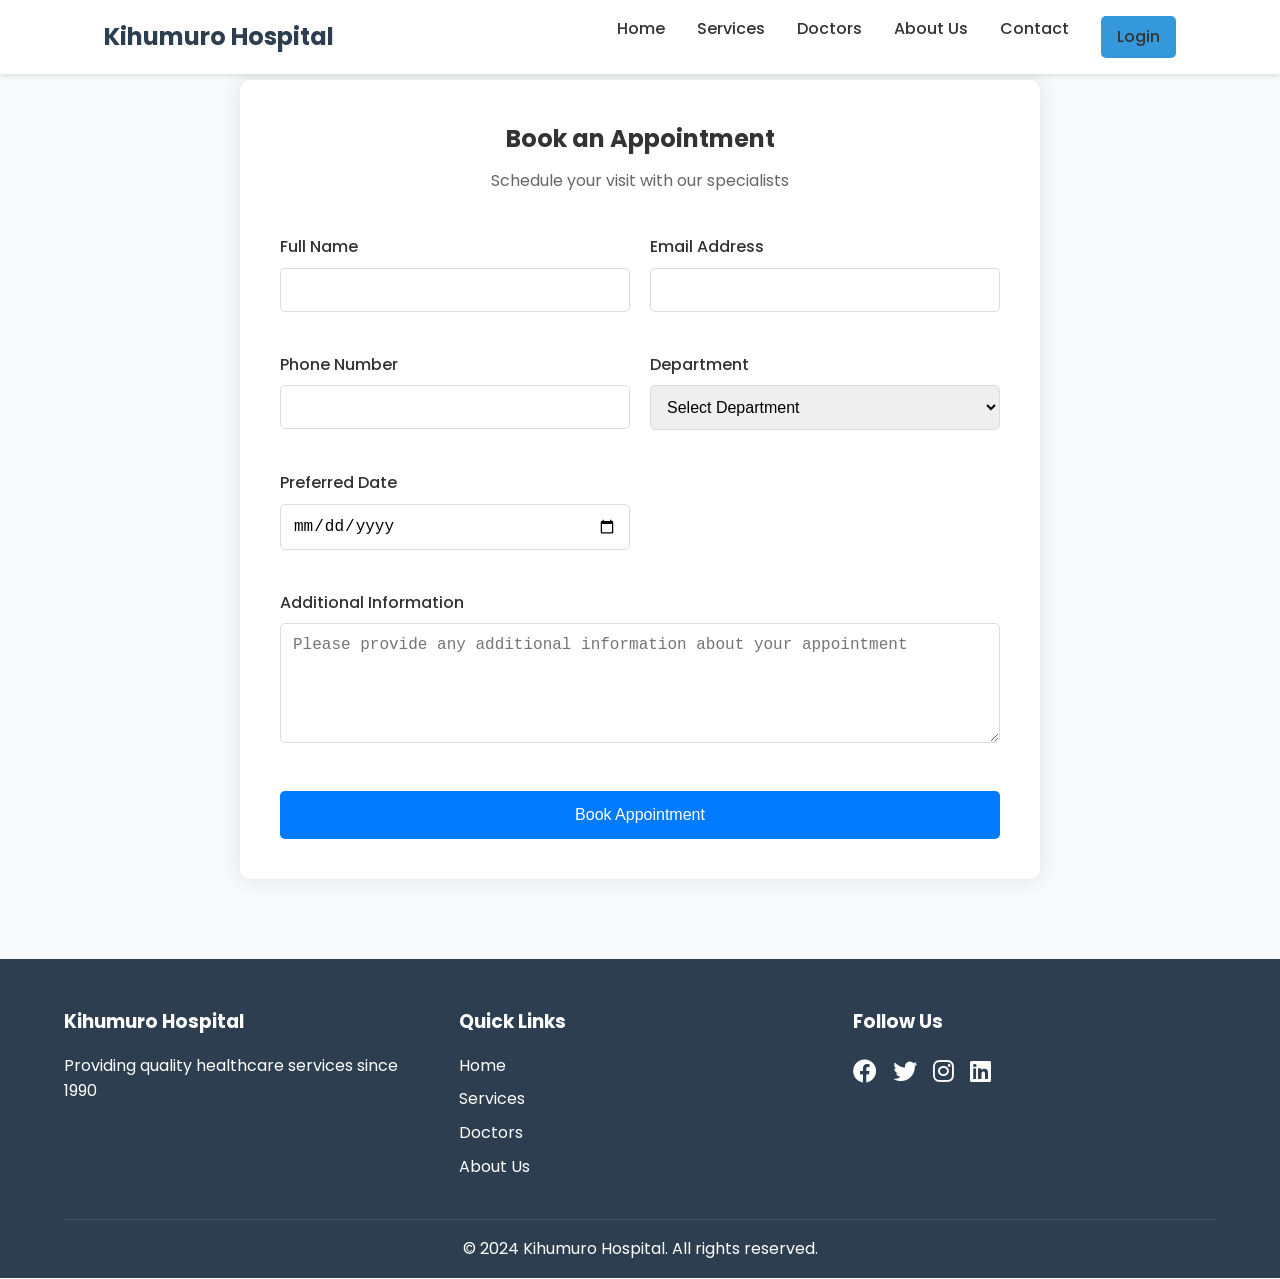
<file: kihumuro/appointment.html>
<!DOCTYPE html>
<html lang="en">
<head>
    <meta charset="UTF-8">
    <meta name="viewport" content="width=device-width, initial-scale=1.0">
    <title>Book Appointment - Kihumuro Hospital</title>
    <link rel="stylesheet" href="assets/css/style.css">
    <link rel="stylesheet" href="https://cdnjs.cloudflare.com/ajax/libs/font-awesome/6.0.0/css/all.min.css">
    <link href="https://fonts.googleapis.com/css2?family=Poppins:wght@300;400;500;600;700&display=swap" rel="stylesheet">
    <style>
        .appointment-section {
            padding: 80px 20px;
            background-color: #f8f9fa;
        }

        .appointment-container {
            max-width: 800px;
            margin: 0 auto;
            background: white;
            padding: 40px;
            border-radius: 10px;
            box-shadow: 0 0 20px rgba(0, 0, 0, 0.1);
        }

        .appointment-form {
            display: grid;
            grid-template-columns: 1fr 1fr;
            gap: 20px;
        }

        .form-group {
            margin-bottom: 20px;
        }

        .form-group.full-width {
            grid-column: 1 / -1;
        }

        .form-group label {
            display: block;
            margin-bottom: 8px;
            font-weight: 500;
            color: #333;
        }

        .form-group input,
        .form-group select,
        .form-group textarea {
            width: 100%;
            padding: 12px;
            border: 1px solid #ddd;
            border-radius: 5px;
            font-size: 16px;
            transition: border-color 0.3s;
        }

        .form-group input:focus,
        .form-group select:focus,
        .form-group textarea:focus {
            border-color: #007bff;
            outline: none;
        }

        .form-group textarea {
            height: 120px;
            resize: vertical;
        }

        .submit-btn {
            grid-column: 1 / -1;
            padding: 15px 30px;
            background-color: #007bff;
            color: white;
            border: none;
            border-radius: 5px;
            font-size: 16px;
            cursor: pointer;
            transition: background-color 0.3s;
        }

        .submit-btn:hover {
            background-color: #0056b3;
        }

        .appointment-header {
            text-align: center;
            margin-bottom: 40px;
        }

        .appointment-header h1 {
            color: #333;
            margin-bottom: 10px;
        }

        .appointment-header p {
            color: #666;
        }

        @media (max-width: 768px) {
            .appointment-form {
                grid-template-columns: 1fr;
            }
        }
    </style>
</head>
<body>
    <!-- Header Section -->
    <header class="header">
        <nav class="navbar">
            <div class="logo">
                <h1>Kihumuro Hospital</h1>
            </div>
            <div class="nav-links">
                <a href="index.html">Home</a>
                <a href="index.html#services">Services</a>
                <a href="index.html#doctors">Doctors</a>
                <a href="index.html#about">About Us</a>
                <a href="index.html#contact">Contact</a>
                <a href="login.php" class="btn-login">Login</a>
            </div>
        </nav>
    </header>

    <!-- Appointment Section -->
    <section class="appointment-section">
        <div class="appointment-container">
            <div class="appointment-header">
                <h1>Book an Appointment</h1>
                <p>Schedule your visit with our specialists</p>
            </div>
            <form class="appointment-form" action="process_appointment.php" method="POST">
                <div class="form-group">
                    <label for="name">Full Name</label>
                    <input type="text" id="name" name="name" required>
                </div>
                <div class="form-group">
                    <label for="email">Email Address</label>
                    <input type="email" id="email" name="email" required>
                </div>
                <div class="form-group">
                    <label for="phone">Phone Number</label>
                    <input type="tel" id="phone" name="phone" required>
                </div>
                <div class="form-group">
                    <label for="department">Department</label>
                    <select id="department" name="department" required>
                        <option value="">Select Department</option>
                        <option value="General Medicine">General Medicine</option>
                        <option value="Cardiology">Cardiology</option>
                        <option value="Pediatrics">Pediatrics</option>
                        <option value="Orthopedics">Orthopedics</option>
                        <option value="Dermatology">Dermatology</option>
                        <option value="Neurology">Neurology</option>
                    </select>
                </div>
                <div class="form-group">
                    <label for="date">Preferred Date</label>
                    <input type="date" id="date" name="date" required>
                </div>
                <div class="form-group full-width">
                    <label for="message">Additional Information</label>
                    <textarea id="message" name="message" placeholder="Please provide any additional information about your appointment"></textarea>
                </div>
                <button type="submit" class="submit-btn">Book Appointment</button>
            </form>
        </div>
    </section>

    <!-- Footer -->
    <footer class="footer">
        <div class="footer-content">
            <div class="footer-section">
                <h3>Kihumuro Hospital</h3>
                <p>Providing quality healthcare services since 1990</p>
            </div>
            <div class="footer-section">
                <h3>Quick Links</h3>
                <a href="index.html">Home</a>
                <a href="index.html#services">Services</a>
                <a href="index.html#doctors">Doctors</a>
                <a href="index.html#about">About Us</a>
            </div>
            <div class="footer-section">
                <h3>Follow Us</h3>
                <div class="social-links">
                    <a href="#"><i class="fab fa-facebook"></i></a>
                    <a href="#"><i class="fab fa-twitter"></i></a>
                    <a href="#"><i class="fab fa-instagram"></i></a>
                    <a href="#"><i class="fab fa-linkedin"></i></a>
                </div>
            </div>
        </div>
        <div class="footer-bottom">
            <p>&copy; 2024 Kihumuro Hospital. All rights reserved.</p>
        </div>
    </footer>

    <script src="assets/js/main.js"></script>
</body>
</html>
</file>
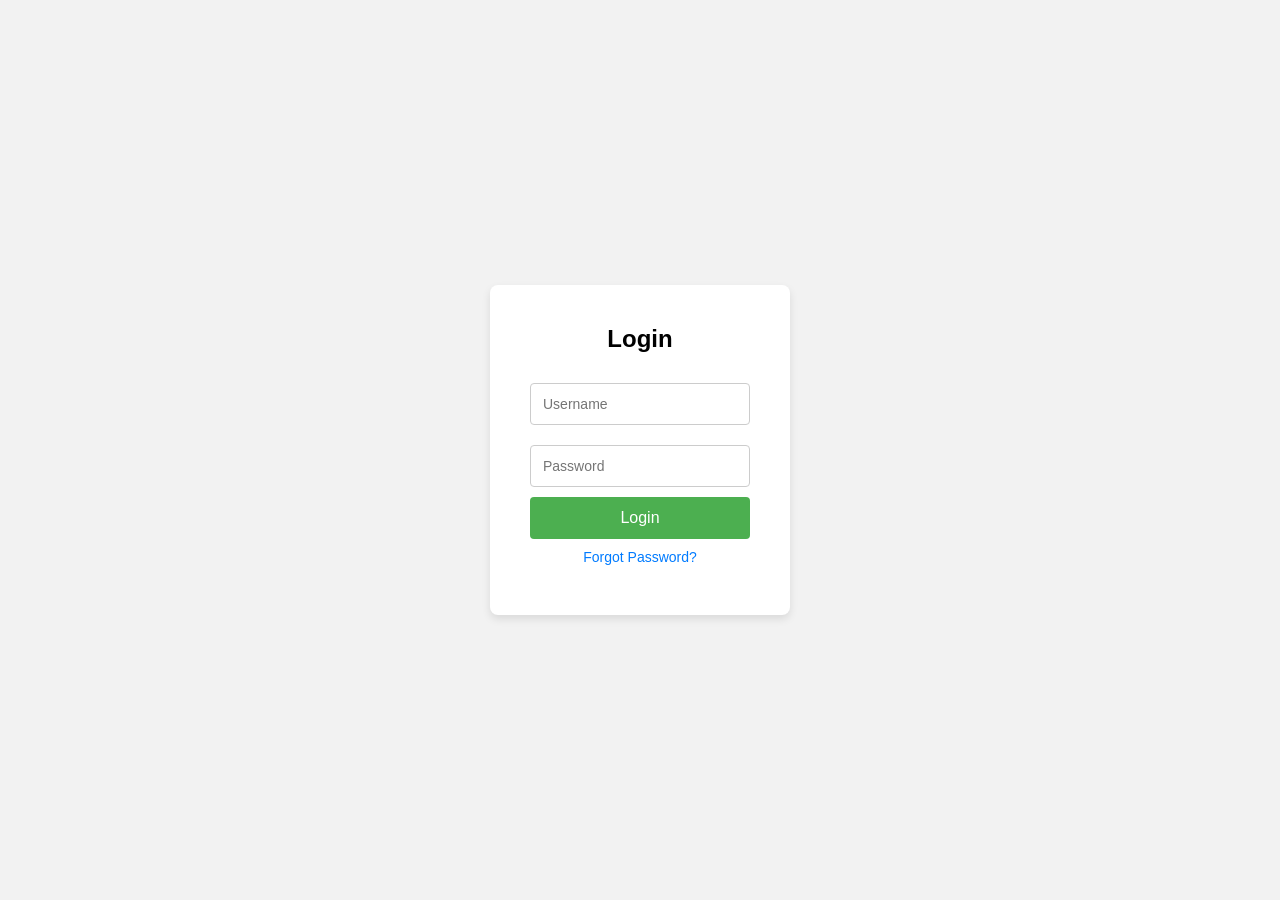
<file: kihumuro/login.html>
<!DOCTYPE html>
<html lang="en">
<head>
    <meta charset="UTF-8">
    <meta name="viewport" content="width=device-width, initial-scale=1.0">
    <title>Login Page</title>
    <style>
        /* Basic Reset */
        * {
            margin: 0;
            padding: 0;
            box-sizing: border-box;
        }

        body {
            font-family: Arial, sans-serif;
            background-color: #f2f2f2;
            display: flex;
            justify-content: center;
            align-items: center;
            height: 100vh;
        }

        .login-container {
            background-color: #fff;
            padding: 40px;
            border-radius: 8px;
            box-shadow: 0 4px 8px rgba(0, 0, 0, 0.1);
            width: 300px;
        }

        h2 {
            text-align: center;
            margin-bottom: 20px;
        }

        .input-field {
            width: 100%;
            padding: 12px;
            margin: 10px 0;
            border: 1px solid #ccc;
            border-radius: 4px;
            font-size: 14px;
        }

        .input-field:focus {
            border-color: #4CAF50;
            outline: none;
        }

        .login-btn {
            width: 100%;
            padding: 12px;
            background-color: #4CAF50;
            color: white;
            border: none;
            border-radius: 4px;
            font-size: 16px;
            cursor: pointer;
        }

        .login-btn:hover {
            background-color: #45a049;
        }

        .error-message {
            color: red;
            font-size: 12px;
            text-align: center;
            margin-top: 10px;
        }

        .forgot-password {
            display: block;
            text-align: center;
            margin-top: 10px;
            font-size: 14px;
            color: #007BFF;
            text-decoration: none;
        }

        .forgot-password:hover {
            text-decoration: underline;
        }
    </style>
</head>
<body>

    <div class="login-container">
        <h2>Login</h2>
        <form action="#" method="post">
            <input type="text" name="username" class="input-field" placeholder="Username" required>
            <input type="password" name="password" class="input-field" placeholder="Password" required>
            <button type="submit" class="login-btn">Login</button>
            <a href="#" class="forgot-password">Forgot Password?</a>
            <!-- Error message display -->
            <div class="error-message">
                <!-- Example error message (can be shown dynamically) -->
                <!-- Invalid credentials -->
            </div>
        </form>
    </div>
 
</body>
</html>
</file>
<file: kihumuro/assets/css/style.css>
/* Global Styles */
:root {
    --primary-color: #2c3e50;
    --secondary-color: #3498db;
    --accent-color: #e74c3c;
    --text-color: #333;
    --light-gray: #f5f5f5;
    --white: #ffffff;
}

* {
    margin: 0;
    padding: 0;
    box-sizing: border-box;
}

body {
    font-family: 'Poppins', sans-serif;
    line-height: 1.6;
    color: var(--text-color);
}

/* Header Styles */
.header {
    background-color: var(--white);
    box-shadow: 0 2px 5px rgba(0,0,0,0.1);
    position: fixed;
    width: 100%;
    top: 0;
    z-index: 1000;
}

.navbar {
    display: flex;
    justify-content: space-between;
    align-items: center;
    padding: 1rem 5%;
    max-width: 1200px;
    margin: 0 auto;
}

.logo h1 {
    color: var(--primary-color);
    font-size: 1.5rem;
}

.nav-links {
    display: flex;
    gap: 2rem;
}

.nav-links a {
    text-decoration: none;
    color: var(--text-color);
    font-weight: 500;
    transition: color 0.3s ease;
}

.nav-links a:hover {
    color: var(--secondary-color);
}

.btn-login {
    background-color: var(--secondary-color);
    color: var(--white);
    padding: 0.5rem 1rem;
    border-radius: 5px;
    transition: background-color 0.3s ease;
}

.btn-login:hover {
    background-color: var(--primary-color);
}

/* Hero Section */
.hero {
    background: linear-gradient(rgba(0,0,0,0.5), rgba(0,0,0,0.5)), url('../images/hero-bg.jpg');
    background-size: cover;
    background-position: center;
    height: 100vh;
    display: flex;
    align-items: center;
    text-align: center;
    color: var(--white);
    padding: 0 5%;
}

.hero-content {
    max-width: 800px;
    margin: 0 auto;
}

.hero h1 {
    font-size: 3rem;
    margin-bottom: 1rem;
}

.hero p {
    font-size: 1.2rem;
    margin-bottom: 2rem;
}

.hero-buttons {
    display: flex;
    gap: 1rem;
    justify-content: center;
}

.btn-primary, .btn-secondary {
    padding: 0.8rem 2rem;
    border-radius: 5px;
    text-decoration: none;
    font-weight: 500;
    transition: all 0.3s ease;
}

.btn-primary {
    background-color: var(--secondary-color);
    color: var(--white);
}

.btn-secondary {
    background-color: transparent;
    border: 2px solid var(--white);
    color: var(--white);
}

.btn-primary:hover, .btn-secondary:hover {
    transform: translateY(-3px);
    box-shadow: 0 5px 15px rgba(0,0,0,0.2);
}

/* Services Section */
.services {
    padding: 5rem 5%;
    background-color: var(--light-gray);
}

.services h2 {
    text-align: center;
    margin-bottom: 3rem;
    color: var(--primary-color);
}

.services-grid {
    display: grid;
    grid-template-columns: repeat(auto-fit, minmax(250px, 1fr));
    gap: 2rem;
    max-width: 1200px;
    margin: 0 auto;
}

.service-card {
    background-color: var(--white);
    padding: 2rem;
    border-radius: 10px;
    text-align: center;
    transition: transform 0.3s ease;
    box-shadow: 0 5px 15px rgba(0,0,0,0.1);
}

.service-card:hover {
    transform: translateY(-10px);
}

.service-card i {
    font-size: 2.5rem;
    color: var(--secondary-color);
    margin-bottom: 1rem;
}

/* Doctors Section */
.doctors {
    padding: 5rem 5%;
}

.doctors h2 {
    text-align: center;
    margin-bottom: 3rem;
    color: var(--primary-color);
}

.doctors-grid {
    display: grid;
    grid-template-columns: repeat(auto-fit, minmax(300px, 1fr));
    gap: 2rem;
    max-width: 1200px;
    margin: 0 auto;
}

/* About Section */
.about {
    padding: 5rem 5%;
    background-color: var(--light-gray);
}

.about-content {
    max-width: 1200px;
    margin: 0 auto;
}

.about h2 {
    text-align: center;
    margin-bottom: 2rem;
    color: var(--primary-color);
}

.stats {
    display: grid;
    grid-template-columns: repeat(auto-fit, minmax(200px, 1fr));
    gap: 2rem;
    margin-top: 3rem;
    text-align: center;
}

.stat-item h3 {
    font-size: 2.5rem;
    color: var(--secondary-color);
}

/* Contact Section */
.contact {
    padding: 5rem 5%;
}

.contact h2 {
    text-align: center;
    margin-bottom: 3rem;
    color: var(--primary-color);
}

.contact-container {
    display: grid;
    grid-template-columns: repeat(auto-fit, minmax(300px, 1fr));
    gap: 3rem;
    max-width: 1200px;
    margin: 0 auto;
}

.contact-info {
    display: flex;
    flex-direction: column;
    gap: 1.5rem;
}

.info-item {
    display: flex;
    align-items: center;
    gap: 1rem;
}

.info-item i {
    font-size: 1.5rem;
    color: var(--secondary-color);
}

.contact-form {
    display: flex;
    flex-direction: column;
    gap: 1rem;
}

.contact-form input,
.contact-form textarea {
    padding: 1rem;
    border: 1px solid #ddd;
    border-radius: 5px;
    font-family: inherit;
}

.contact-form textarea {
    height: 150px;
    resize: vertical;
}

/* Footer */
.footer {
    background-color: var(--primary-color);
    color: var(--white);
    padding: 3rem 5% 1rem;
}

.footer-content {
    display: grid;
    grid-template-columns: repeat(auto-fit, minmax(250px, 1fr));
    gap: 2rem;
    max-width: 1200px;
    margin: 0 auto;
}

.footer-section h3 {
    margin-bottom: 1rem;
}

.footer-section a {
    color: var(--white);
    text-decoration: none;
    display: block;
    margin-bottom: 0.5rem;
}

.social-links {
    display: flex;
    gap: 1rem;
}

.social-links a {
    font-size: 1.5rem;
}

.footer-bottom {
    text-align: center;
    margin-top: 2rem;
    padding-top: 1rem;
    border-top: 1px solid rgba(255,255,255,0.1);
}

/* Responsive Design */
@media (max-width: 768px) {
    .nav-links {
        display: none;
    }
    
    .hamburger {
        display: block;
    }
    
    .hero h1 {
        font-size: 2rem;
    }
    
    .hero p {
        font-size: 1rem;
    }
    
    .hero-buttons {
        flex-direction: column;
    }
}

/* Animations */
@keyframes fadeIn {
    from {
        opacity: 0;
        transform: translateY(20px);
    }
    to {
        opacity: 1;
        transform: translateY(0);
    }
}

.service-card, .doctors-grid > div {
    animation: fadeIn 0.5s ease-out forwards;
}
</file>
